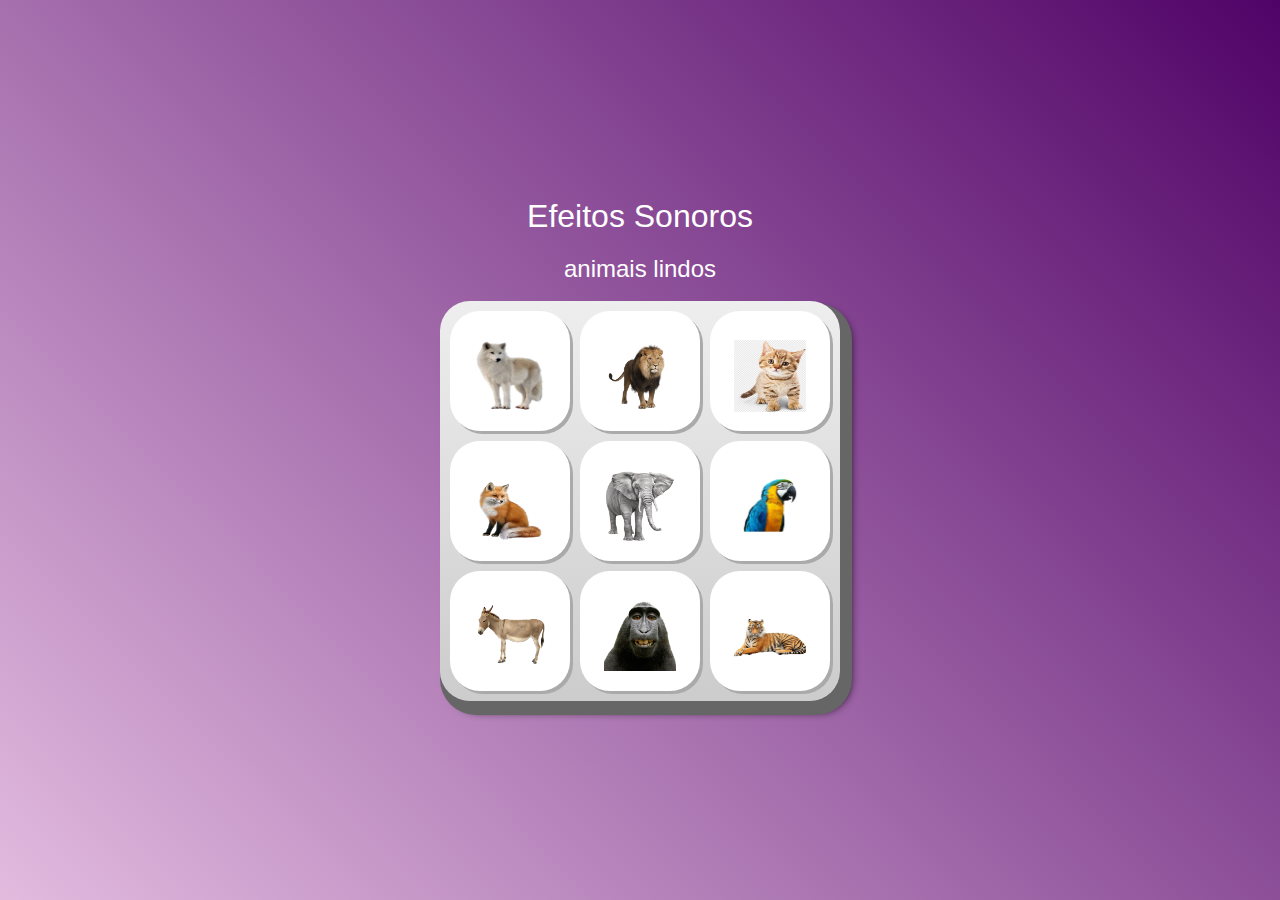
<file: gularte/index.html>
<!DOCTYPE html>
<html lang="pt-BR">
<head>
    <meta charset="UTF-8">
    <meta http-equiv="X-UA-Compatible" content="IE=edge">
    <meta name="viewport" content="width=device-width, initial-scale=1.0">

    <title>Animais</title>

    <link rel="preconnect" href="https://fonts.googleapis.com">
    <link rel="preconnect" href="https://fonts.gstatic.com" crossorigin>
    <link href="https://fonts.googleapis.com/css2?family=Poppins:ital,wght@1,500;1,700&display=swap" rel="stylesheet">
    
    <link rel="icon" type="image/png" href="images/efeitos_sonoros.png">
    <link rel="stylesheet" href="css/reset.css">
    <link rel="stylesheet" href="css/estilos.css">

</head>
<body>

    <h1>Efeitos Sonoros</h1>
    <h2>animais lindos</h2>

    <section class="teclado">
        <button class="tecla tecla_lobo"><img src="images/lobo.png" alt="lobo"></button>
        <button class="tecla tecla_leao"><img src="images/leão.png" alt="leao"></button>
        <button class="tecla tecla_risada"><img src="images/gato.jfif" alt="gato"></button>

        <button class="tecla tecla_errado"><img src="images/raposa.png" alt="raposa"></button>
        <button class="tecla tecla_grilo"><img src="images/elefante.png" alt="elefante"></button>
        <button class="tecla tecla_tambores"><img src="images/arará.png" alt="arara"></button>

        <button class="tecla tecla_trombeta"><img src="images/burro.png" alt="burro"></button>
        <button class="tecla tecla_dinheiro"><img src="images/macaco.png" alt="macaco"></button>
        <button class="tecla tecla_vitoria"><img src="images/tigre.png" alt="tigre"></button>
    </section>

    <audio src="sounds/lobo.mp4" id="som_tecla_lobo"></audio>
    <audio src="sounds/leao.mp4" id="som_tecla_leao"></audio>
    <audio src="sounds/gato.mp4" id="som_gato"></audio>
    <audio src="sounds/raposa.mp4" id="som_tecla_raposa"></audio>
    <audio src="sounds/elefante.mp4" id="som_tecla_elefante"></audio>
    <audio src="sounds/arara.mp4" id="som_tecla_arara"></audio>
    <audio src="sounds/burro.m4a" id="som_tecla_burro"></audio>
    <audio src="sounds/macaco.mp4" id="som_tecla_macaco"></audio>
    <audio src="sounds/tigre.mp4" id="som_tecla_tigre"></audio>

    <script src="main.js"></script>

</body>
</html>
</file>
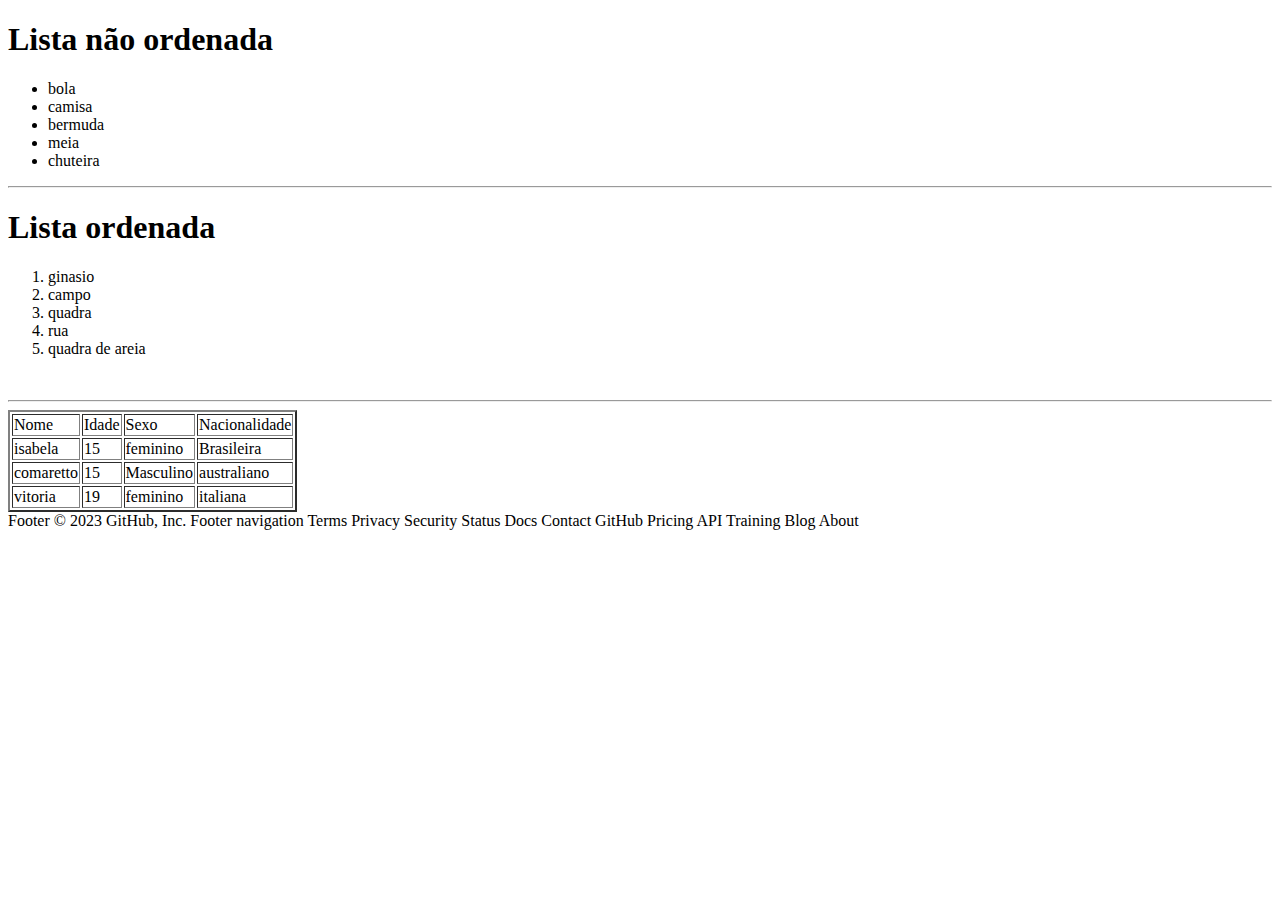
<file: 15-03.html>
<!DOCTYPE html>
<html lang="pt-br">
<head>
    <meta charset="UTF-8">
    <meta http-equiv="X-UA-Compatible" content="IE=edge">
    <meta name="viewport" content="width=device-width, initial-scale=1.0">
    <title>Listas e tabelas</title>
</head>
<body>
    <h1>Lista não ordenada</h1>
        <ul>
            <li>bola</li>
            <li>camisa</li>
            <li>bermuda</li>
            <li>meia</li>
            <li>chuteira</li>
        </ul>
        <hr>
        <h1> Lista ordenada </h1>
        <ol>
            <li>ginasio</li>
            <li>campo</li>
            <li>quadra</li>
            <li>rua</li>
            <li>quadra de areia</li>
        </ol>
        <br>
        <hr>
        <table border="2">
            <tr>
                <td>Nome</td>
                <td>Idade</td>
                <td>Sexo</td>
                <td>Nacionalidade</td>
            </tr>
            <tr>
                <td>isabela</td>
                <td>15</td>
                <td>feminino</td>
                <td>Brasileira</td>
            </tr>
            <tr>
                <td>comaretto</td>
                <td>15</td>
                <td>Masculino</td>
                <td>australiano</td>
            </tr>
            <tr>
                <td>vitoria</td>
                <td>19</td>
                <td>feminino</td>
                <td>italiana</td>
            </tr>
            
        </table>
</body>
</html>
Footer
© 2023 GitHub, Inc.
Footer navigation

    Terms
    Privacy
    Security
    Status
    Docs
    Contact GitHub
    Pricing
    API
    Training
    Blog
    About
</file>
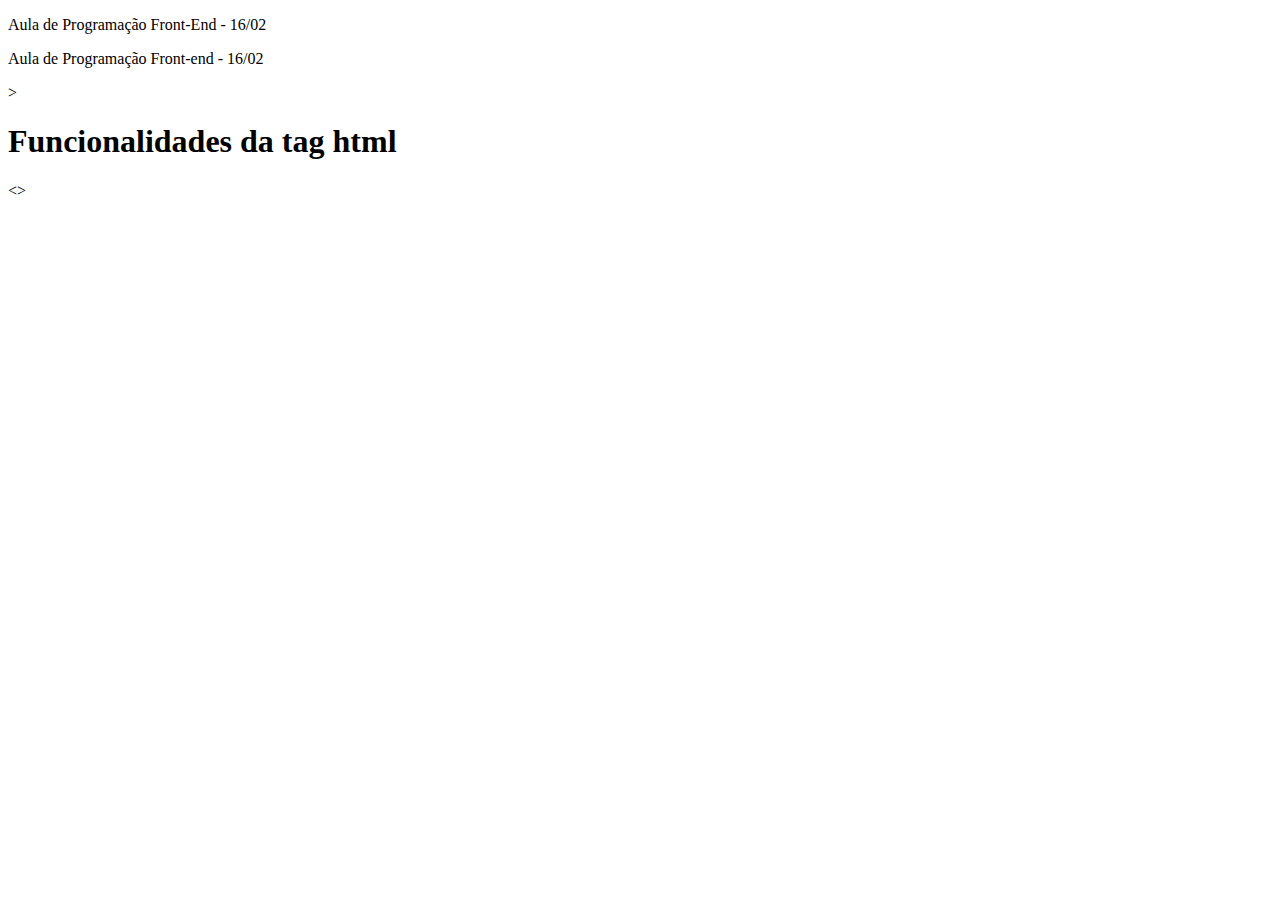
<file: AULA1.html>
<!DOCTYPE html>
<html>
    <head>
        <meta charset="utf-8">
        <title>AULA1 - ESTRUTURA BÁSICA</title>
    </head>
    <body>
        <p>Aula de Programação Front-End - 16/02 </p>

       <meta charset="UTF-8">
      <title>AULA1- ESTRUTURA BASICA</title>
      </head>
      <boy>
         <p>Aula de Programação Front-end - 16/02 </p>
         >
         
         <h1> Funcionalidades da tag html </h1>
<>
</file>
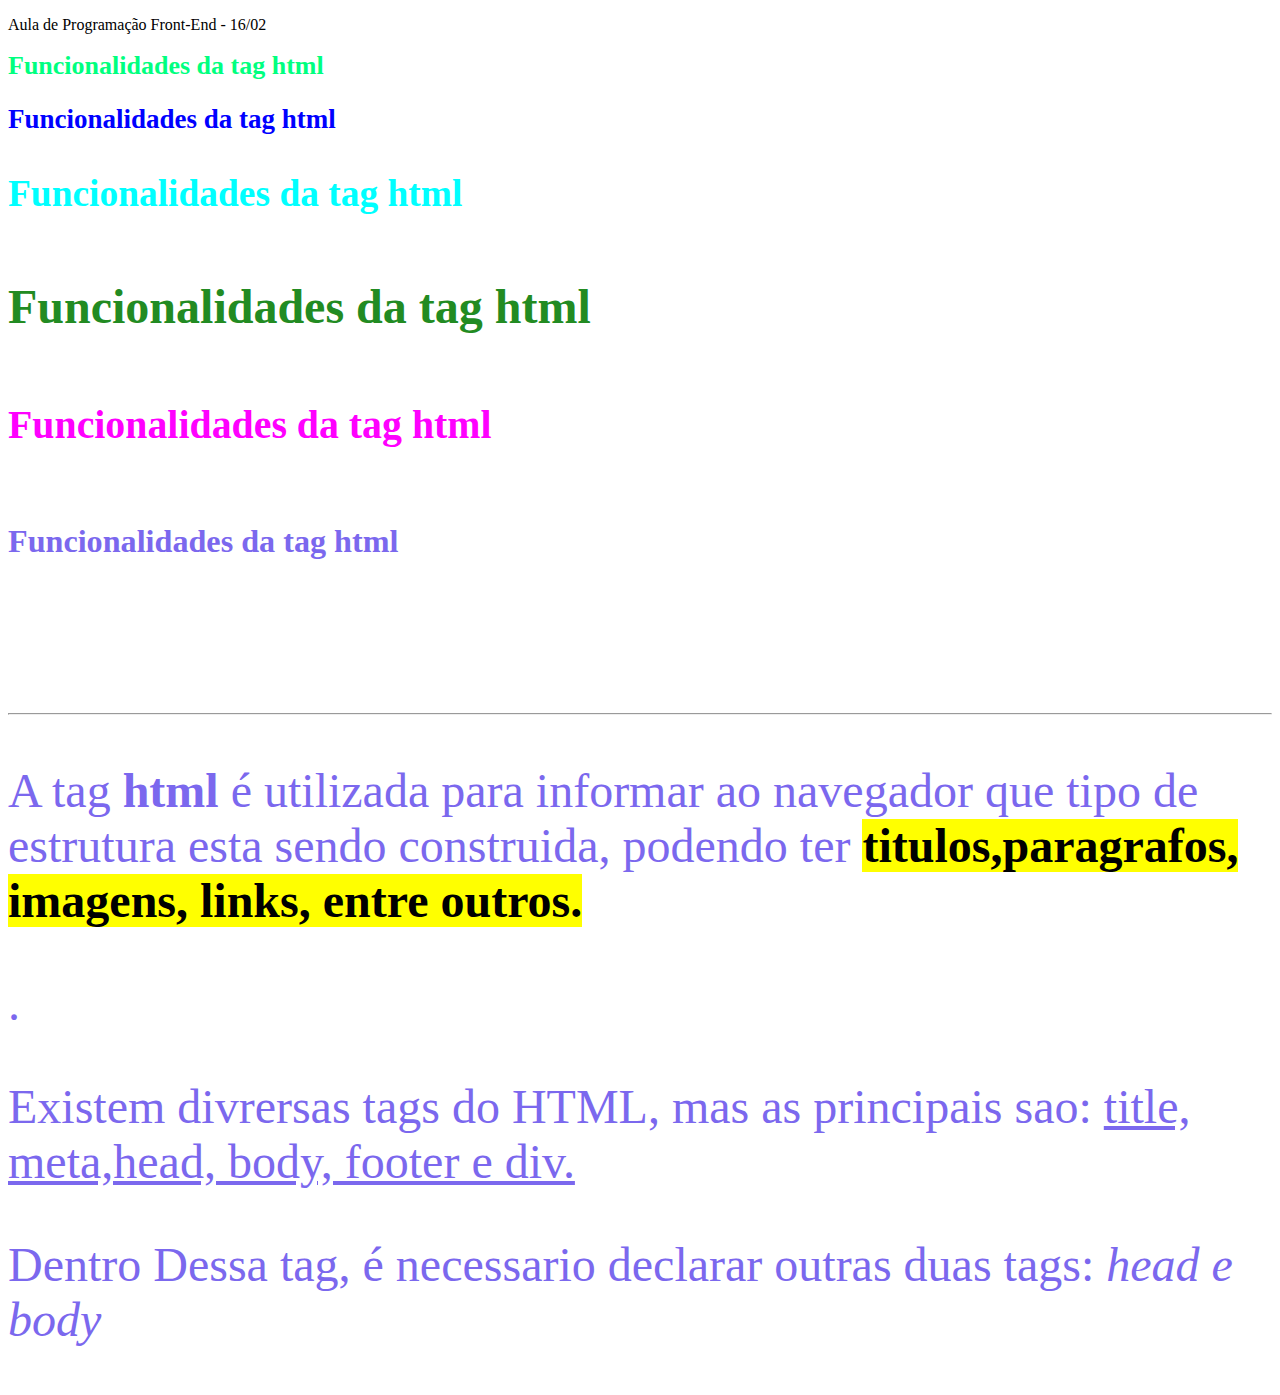
<file: aula2.html>
<!DOCTYPE html>
<html>
    <head>
        <meta charset="utf-8">
        <title>AULA1 - ESTRUTURA BÁSICA</title>
    </head>
    <body>
        <p>Aula de Programação Front-End - 16/02 </p>

        <!-- Niveis de Titulos - 6 niveis -->
        <font color=#00FF7F size=2>
        <h1> Funcionalidades da tag html </h1>

        <font color=#0000FF size=4>
        <h2> Funcionalidades da tag html </h2>

        <font color=#00FFFF size=6>
        <h3> Funcionalidades da tag html </h3>

        <font color=#228B22 size=8>
        <h4> Funcionalidades da tag html </h4>

        <font color=#FF00FF size=10>
        <h5> Funcionalidades da tag html </h5>

        <font color=#7B68EE size=12>
        <h6> Funcionalidades da tag html </h6>

        <br> <!-- Inserir quebra de linha-->
        <hr> <!-- Inserir uma linha na horizontal-->

        
        <p>A tag <strong>html</strong> é utilizada
        para informar ao navegador que tipo de
        estrutura esta sendo construida,
        podendo ter
        <strong><mark>titulos,paragrafos, imagens,
        links, entre outros.</mark></strong><p>.
        <p>Existem divrersas tags do HTML, mas as
        principais sao: <u>title, meta,head, body,
        footer e div.</u></p>
        <p>Dentro Dessa tag, é necessario declarar
        outras duas tags: <em> head e body </em></p>



    </body>
</html>
</file>
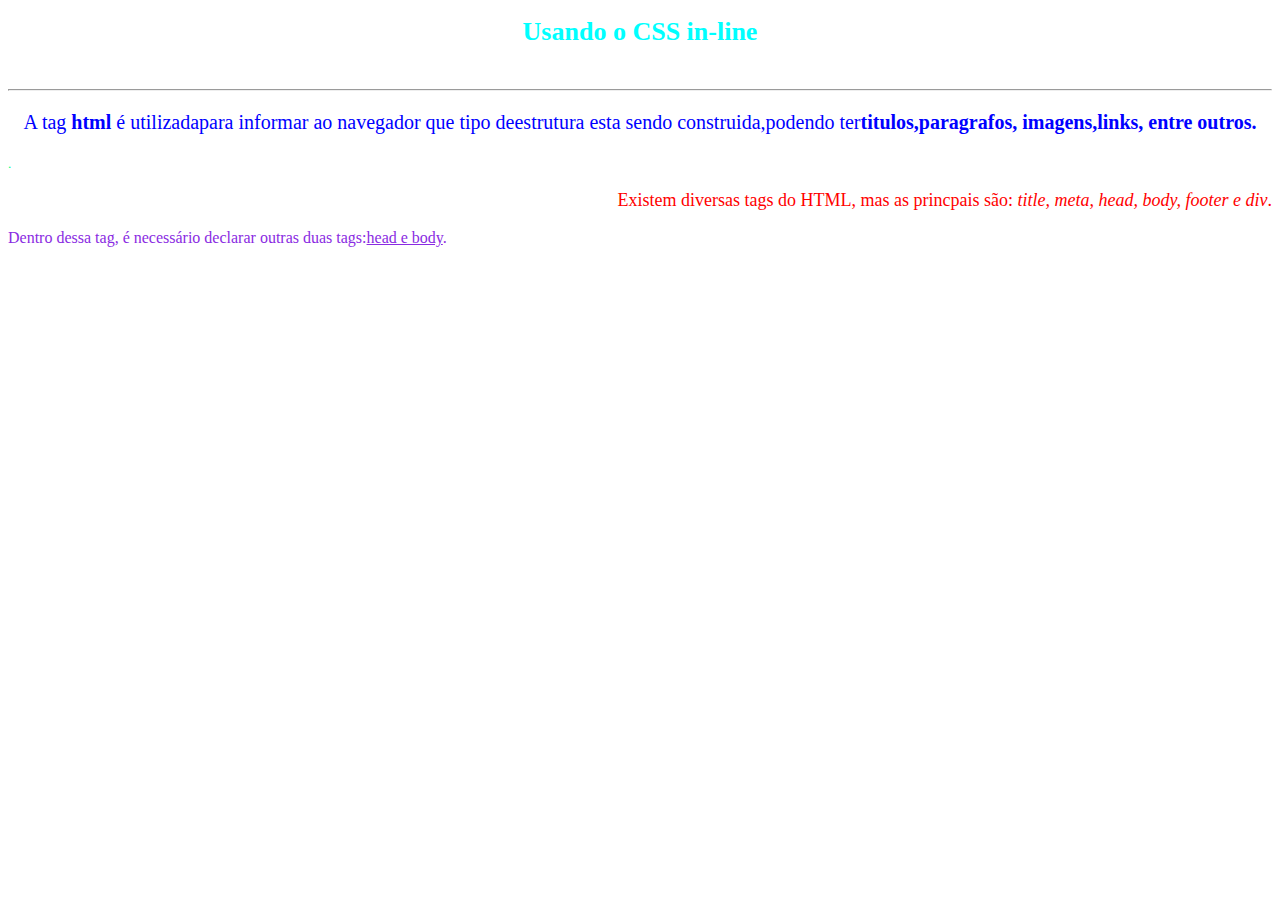
<file: aula3-trabalhando-com-css.html>
<!DOCTYPE html>
<html lang="en">
    <head>
        <meta charset="utf-8">
        <meta https-eqiv="X-UA-Compartible" content="IE=edge">
        <meta name="viewport" content="width=device-width, initial-scale=1.0">
        <title>AULA3 - Trabalhando com CSS</title>
    </head>
    <body>

        <!-- Niveis de Titulos - 6 niveis -->
        <font color=#00FF7F size=2>
        <h1 style="text-align:center; color:aqua"> Usando o CSS in-line </h1>

        <br> <!-- Inserir quebra de linha-->
        <hr> <!-- Inserir uma linha na horizontal-->

        
        <p style="font-size: 20px; text-align:center; color:blue"> A tag <strong>html</strong> é utilizadapara informar ao navegador que tipo deestrutura esta sendo construida,podendo ter<strong>titulos,paragrafos, imagens,links, entre outros.</strong></p>.
        <p style="text-align: right; font-size: 18px; color: red"> Existem diversas tags do HTML, mas as princpais são: <em> title, meta, head, body, footer e div</em>.</p>
        <p style="text-align: left; font-size: 16px; color:blueviolet">Dentro dessa tag, é necessário declarar outras duas tags:<u>head e body</u>.</p>



    </body>
</html>
</file>
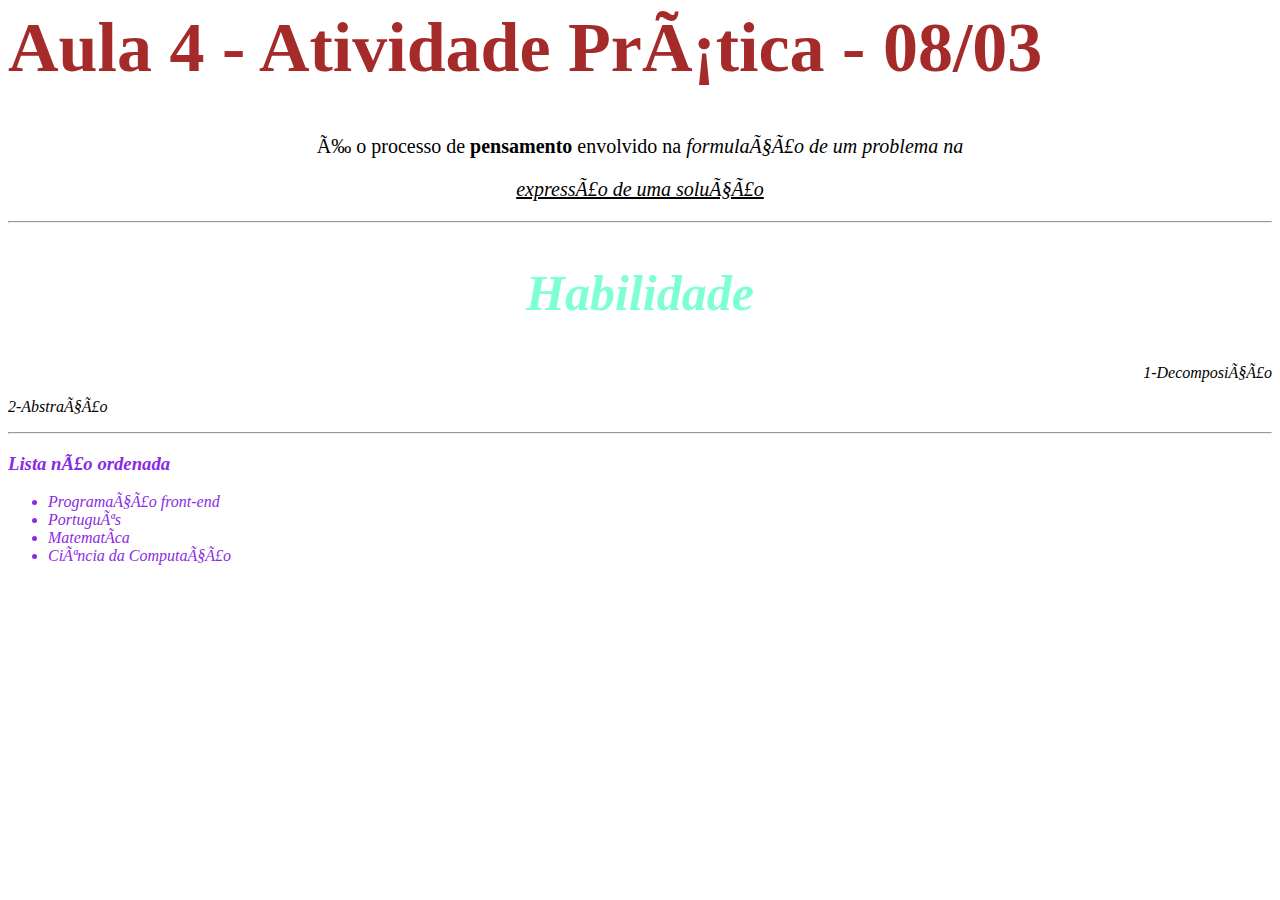
<file: Aula4-08-03.html>
<DOCTYPE html>
    <html lang="pt-br">
        <head>
            <meta charset="UTF=8">
            <title>Aula 4 - Atividade Prática - 08/03</h1>
            </title>
        </head>
        <body>
        <h1 style="color:brown; font-size: 70px"> Aula 4 - Atividade Prática - 08/03</h1>

            <p style="font-size: 20px; text-align:center; color:">É o processo de <strong>pensamento </strong>envolvido na <em>formulação de um problema na </p>
            <p style= "font-size: 20px;text-align: center;"> <u>expressão de uma solução</u>
            <hr style="color:brown"></hr>
            <h2 style="color:aquamarine; text-align:center; font-size: 50px">Habilidade</h2>
            <p style="text-align: right">1-Decomposição</p>
            <p>2-Abstração </p>
            <hr style="color:blue"></hr>
            
            <h3 style="color:blueviolet"> Lista não ordenada</h3>
            <ul>
                <li  style="color:blueviolet">Programação front-end</li>
                <li  style="color:blueviolet">Português</li>
                <li  style="color:blueviolet">Matematíca</li>
                <li  style="color:blueviolet">Ciência da Computação</li>
            </ul>
        </body>

    </html>
</file>
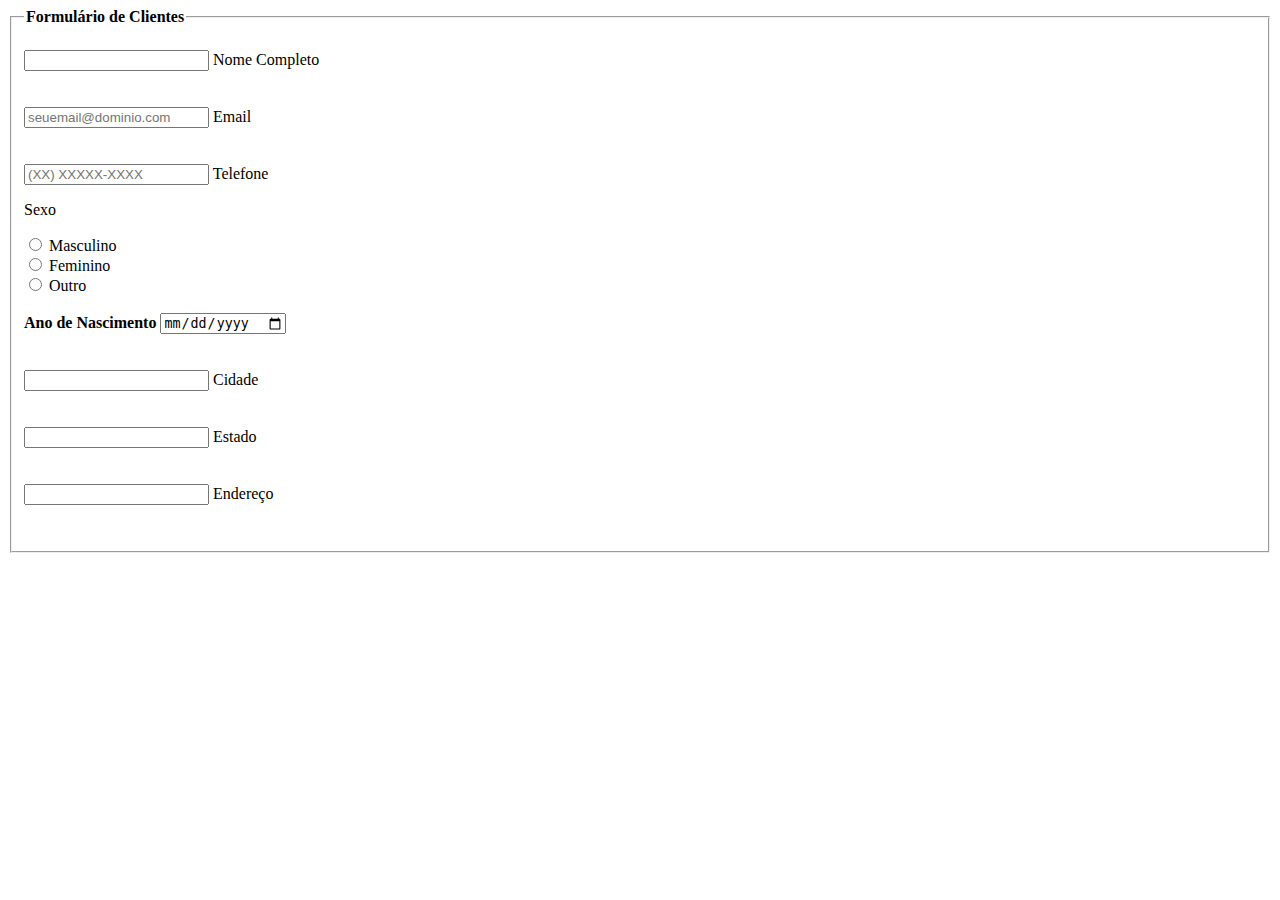
<file: formulario-13-04.html>
<!DOCTYPE html>
<html lang="pt-br">
<head>
    <meta charset="UTF-8">
    <title>CSS Externo 13/04, 03/05</title>
    <link rel="stylsheet" href="style.css">
</head>
<body>
    <header> <!--cabeçalho-->
     </header>

    <main> <!--meio--> 
        <section class="box">
            <form>
                <fieldset>
                    <legend><strong>Formulário de Clientes</strong></legend>
                        <br>
                        <section class="inputBox">
                            <input type="text" name="nome" id="nome" class=
                            "InputUser" required>
                            <label for="nome" class="labelinput">Nome Completo</label>
                        </section>
                        <br><br>

                        <section class="inputBox">
                            <input type="tel" name="telefone" id="telefone"
                            class="inputUser" required placeholder="seuemail@dominio.com">
                            <label for="email" class="labeinput">Email</label>
                        </section>
                        <br><br>
                        <section class="inputBox">
                            <input type="tel" name="telefone" id="telefone" class= "inputUser" 
                            required placeholder="(XX) XXXXX-XXXX">
                            <label for="telefone" class="labeinput">Telefone</label>
                        </section>

                        <p>Sexo</p>
                        <input type="radio" id="masculino" name="genero" value="masculino">
                        <label for="masculino" class="labeinput"></label>Masculino
                        <br>
                        <input type="radio" id="feminino" name="genero" value="feminino" required></input>
                        <label for="feminino">Feminino</label>
                        <br>
                        <input type="radio" id="outro" name="genero" value="outro" required></input>
                        <label for="outro">Outro</label>
                        <br><br>
                        <label for="data_nascimento"><strong>Ano de Nascimento</strong></label>
                        <input type="date" name="data_nascimento" id="data_nascimento" required>
                        <br><br><br>

                        <section>
                            <input type="text" name="cidade" id="cidade" required>
                            <label for="cidade">Cidade</label>
                        </section>
                        <br><br>

                        <section>
                            <input type="text" name="estado" id="estado" required>
                            <label for="estado">Estado</label>
                        </section>
                        <br><br>
                        
                        <section>
                            <input type="text" name="endereco" id="endereco" required>
                            <label for="endereco">Endereço</label>
                        </section>
                        <br><br>









                    </legend>
                </fieldset>
            </form>
        </section>
     </main>

    <footer> <!--rodapé--> 
     </footer>
</file>
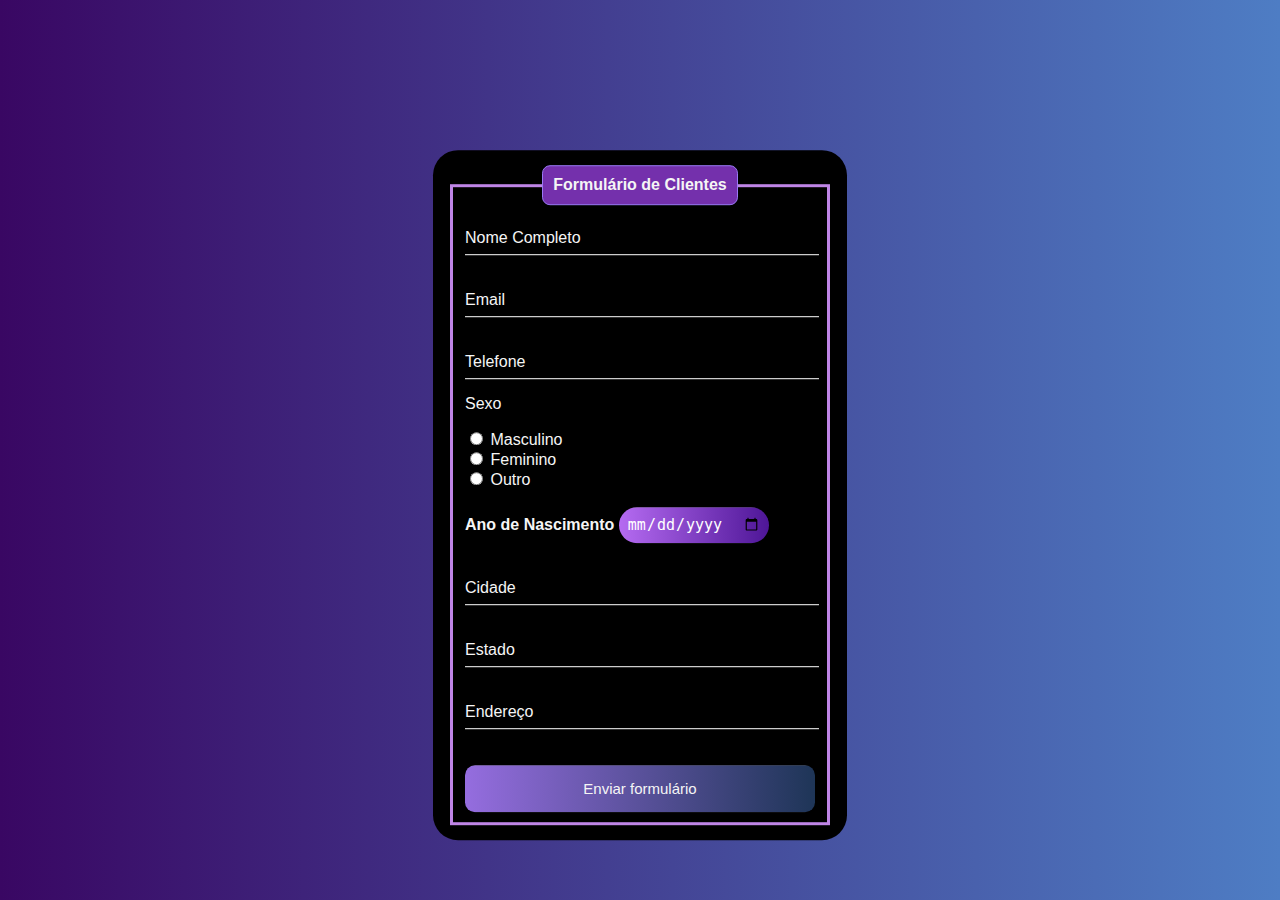
<file: formulario.html>
<!DOCTYPE html>
<html lang="pt-br">
<head>
    <meta charset="UTF-8">
    <title>CSS Externo 13/04, 03/05</title>
    <link rel="stylesheet" href="formulario.css">
</head>
<body>
    <header> <!--cabeçalho-->
     </header>

    <main> <!--meio--> 
        <section class="box">
            <form>
                <fieldset>
                    <legend><strong>Formulário de Clientes</strong></legend>
                        <br>
                        <section class="inputBox">
                            <input type="text" name="nome" id="nome" class=
                            "inputUser" required>
                            <label for="nome" class="labelinput">Nome Completo</label>
                        </section>
                        <br><br>

                        <section class="inputBox">
                            <input type="tel" name="telefone" id="telefone"
                            class="inputUser" required>
                            <label for="email" class="labelinput">Email</label>
                        <br><br>
                        <section class="inputBox">
                            <input type="tel" name="telefone" id="telefone" class= "inputUser" 
                            required >
                            <label for="telefone" class="labelinput">Telefone</label>
                        </section>

                        <p>Sexo</p>
                        <input type="radio" id="masculino" name="genero" value="masculino">
                        <label for="masculino" class="labelinput"></label>Masculino
                        <br>
                        <input type="radio" id="feminino" name="genero" value="feminino" required></input>
                        <label for="feminino">Feminino</label>
                        <br>
                        <input type="radio" id="outro" name="genero" value="outro" required></input>
                        <label for="outro">Outro</label>
                        <br><br>
                        <label for="data_nascimento"><strong>Ano de Nascimento</strong></label>
                        <input type="date" name="data_nascimento" id="data_nascimento" required>
                        <br><br><br>

                        <section class="inputBox">
                            <input type="text" name="cidade" id="cidade" class="inputUser" required>
                            <label for="cidade" class="labelinput">Cidade</label>
                        </section>
                        <br><br>

                        <section class="inputBox">
                            <input type="text" name="estado" id="estado" class="inputUser" required>
                            <label for="estado" class="labelinput">Estado</label>
                        </section>
                        <br><br>

                        <section class="inputBox">
                            <input type="text" name="endereco" id="endereco" class="inputUser" required>
                            <label for="endereco" class="labelinput">Endereço</label>
                        </section>
                        <br><br>

                        <input type="submit" value="Enviar formulário" id="enviar">

                    </legend>
                </fieldset>
            </form>
        </section>
     </main>

    <footer> <!--rodapé--> 
     </footer>
</body>
</html>
</file>
<file: gularte/css/estilos.css>
:root {
  --cinza: #aaa;
  --vermelha: rgb(166, 162, 209);
  --vermelha-escura: rgb(59, 40, 65);
  --branca: #fff;
  --luz: #ff5c77
}

body {
  align-items: center;
  background: linear-gradient(45deg, #e2bbdf 0%,#500367 100%);
  display: flex;
  justify-content: center;
  flex-direction: column;
  font-family: 'Montserrat', sans-serif;
  min-height: 100vh;
}

h1 {
  color: var(--branca);
  margin-bottom: 25px;
  font-size: 2rem;
}

h2 {
  color: var(--branca);
  margin-bottom: 20px;
  font-size: 1.5rem;
}

.teclado {
  background: linear-gradient(to bottom, #eeeeee 0%,#cccccc 100%);
  box-shadow: 6px 8px 0 6px #666, 10px 10px 10px #000;
  border-radius: 30px;
  display: grid;
  gap: 10px;
  grid-template-columns: repeat(3, 1fr);
  padding: 10px;
}

.teclado img {
  max-width: 60%;
  max-height: 60%;
  display: block; /* Garante que a imagem se comporte como um bloco */
  margin: auto; /* Centraliza a imagem horizontalmente */
  margin-top: 10px;
}

.tecla {
  background-color: var(--branca);
  border-radius: 30px;
  box-shadow: 3px 3px 0 var(--cinza);
  color: var(--vermelha);
  cursor: pointer;
  height: 120px;
  font-size: 1.75em;
  font-weight: bold;
  line-height: 120px;
  text-align: center;
  width: 120px;
}

.tecla.ativa,
.tecla:active {
  background-color: var(--vermelha);
  border: 4px solid  var(--vermelha);
  box-shadow: 3px 3px 0 var(--vermelha-escura) inset;
  color: var(--branca);
  outline: none;
}

.tecla.focus,
.tecla:focus {
  outline: none;
  box-shadow: 1px 1px 10px var(--luz);
}

.tecla.ativa:focus,
.tecla:active:focus {
  box-shadow: 3px 3px 0 var(--vermelha-escura) inset, 1px 1px 10px var(--luz);
}
</file>
<file: formulario.css>
body{
    background-image: linear-gradient(to right, rgb(57, 7, 99), rgb(78, 125, 196));
    font-family: Arial, Helvetica, sans-serif;
}

.box{
    color:rgb(245, 245, 245);
    position: absolute;
    top: 55%;
    left: 50%;
    transform: translate(-50%,-50%);
    background-color: rgb(0, 0, 0);
    padding: 15px;
    border-radius: 25px;
    width: 30%;
}

fieldset{
    border: 3px solid rgb(191, 133, 230);
}

legend{
    border: 1px solid rgb(154, 121, 245);
    padding: 10px;
    text-align: center;
    background-color: rgb(116, 48, 172);
    border-radius: 8px;
}

.inputBox{
    position:relative
}

.inputUser{
    background: none;
    border: none;/*tirar a borda*/
    border-bottom: 1px solid rgb(255, 255, 255);
    outline: none;/*tirar a linha de fora do input*/
    color: rgb(255, 255, 255);
    font-size: 20px;
    width: 100%;/*comprimento da linha*/
    letter-spacing: 2px;/*espaço entre caracter do input*/
}

.labelinput{  /* animação das labels - nessa parte, as labels irão
        se encaixar dentro dos inputs*/
position: absolute; /* vai ocupar apenas o elemento dela mesma */
top: 0px;
left: 0px;
pointer-events: none;/* qualquer lugar que eu clicar dentro
                    do input, ele vai executar a ação */
transition: 5px;/* transição - para criaçao de efeitos
                de animação personalizado*/
}

/*Quando clicar no input eu quero que a label vai para cima
do input - por isso a ação é no input*/

.inputUser:focus ~ .labelinput, /*executar uma ação na nossa label*/
.inputUser:valid ~ .labelinput{ /*qdo o input tiver válido, eu quero
                            que ele execute essa ação para a
                            label - a informação irá permanecer
                            no input, senão irá ficar por cima*/
top: -20px;
font-size: 20px;
color: rgb(255, 255, 255);
}
#data_nascimento{
    border:none;
    padding: 8px;
    border-radius: 25px;
    outline: none;
    font-size: 15px;
    background-image: linear-gradient(to right, rgb(181, 107, 241), rgb(78, 22, 151));
    color: white
}
#enviar{
    background-image: linear-gradient(to right, rgb(149, 109, 223), rgb(30, 53, 87));
    width: 100%;
    border: none;/*tirar a borda do botão enviar*/
    padding: 15px;
    color:rgb(245, 245, 245);
    font-size: 15px;
    cursor: pointer;/*quando passar o mouse por cima do botão enviar, muda o cursor*/
    border-radius: 10px;
}
#enviar:hover{
    background-image: linear-gradient(to right, rgb(204, 170, 243), rgb(192, 120, 235));
    /*Qdo passar o mouse por cima do botão enviar, irá aplicar azul um pouco mais escuro*/
}
</file>
